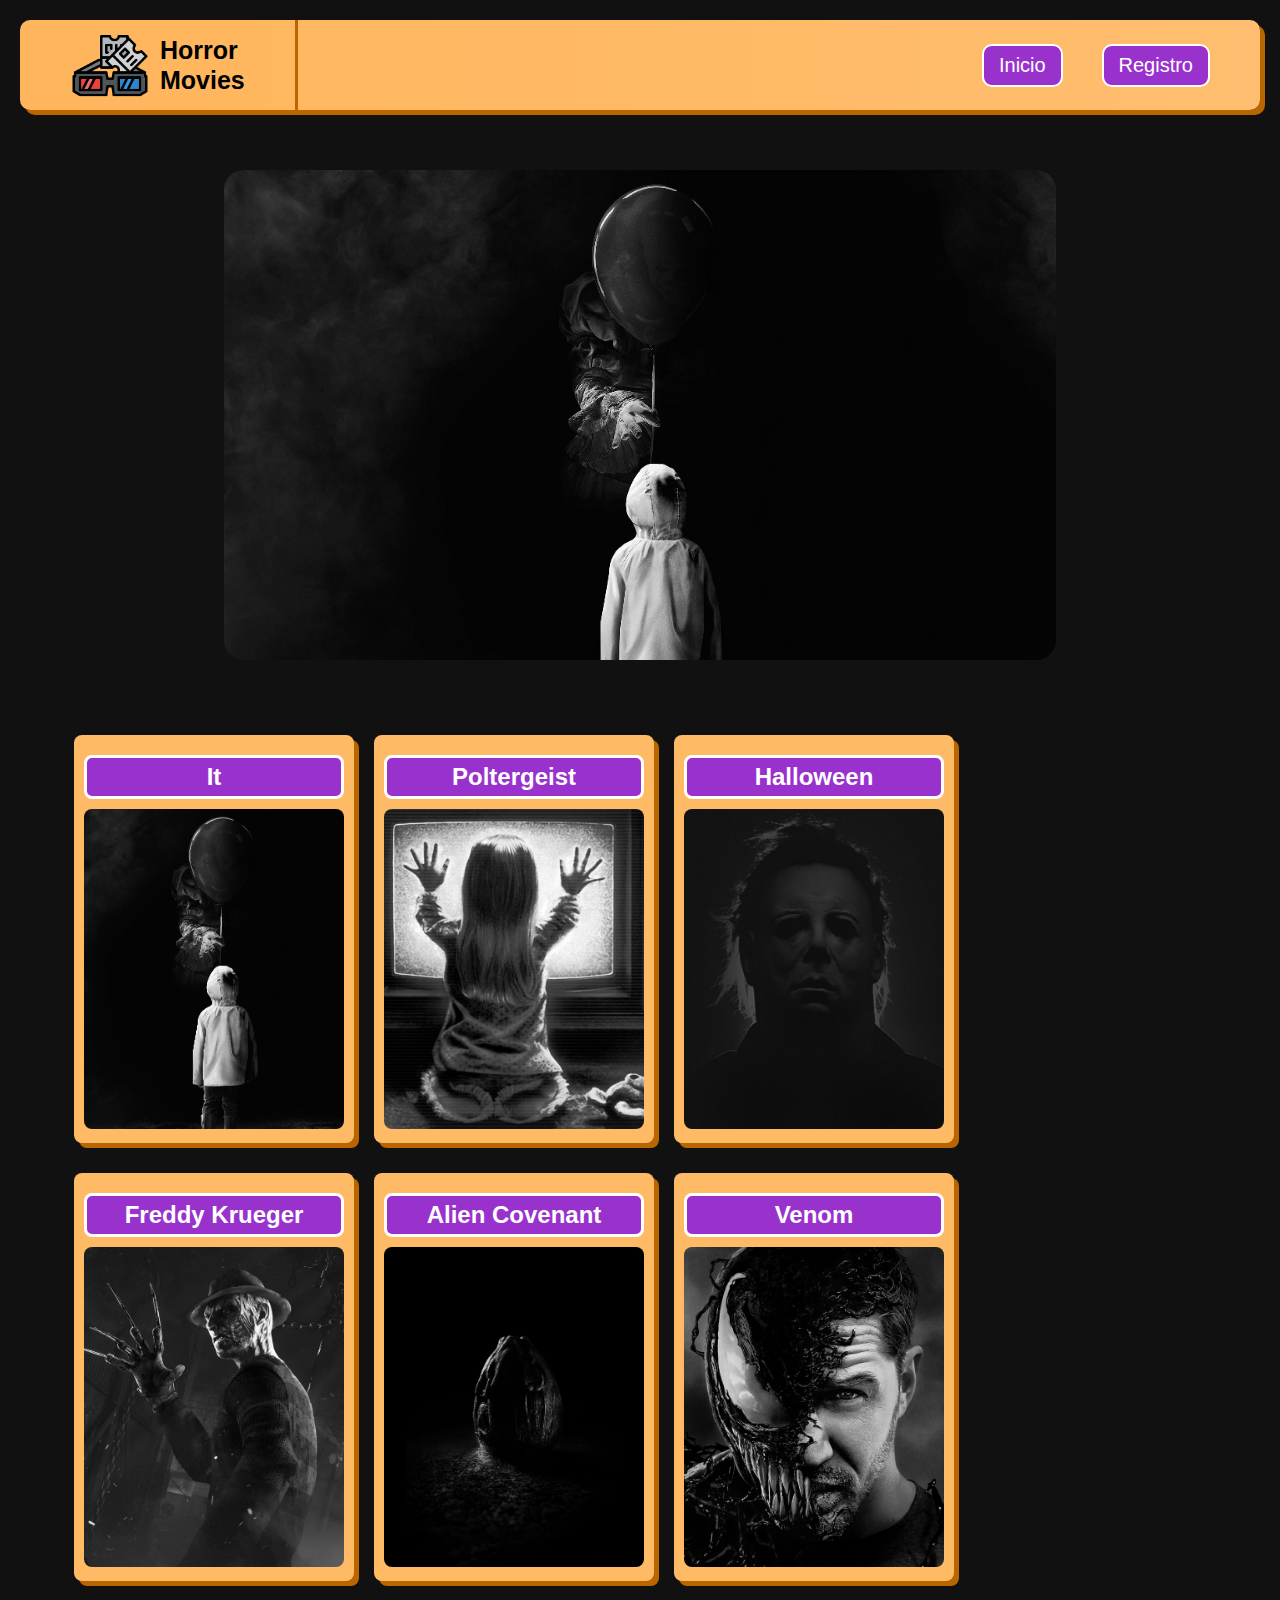
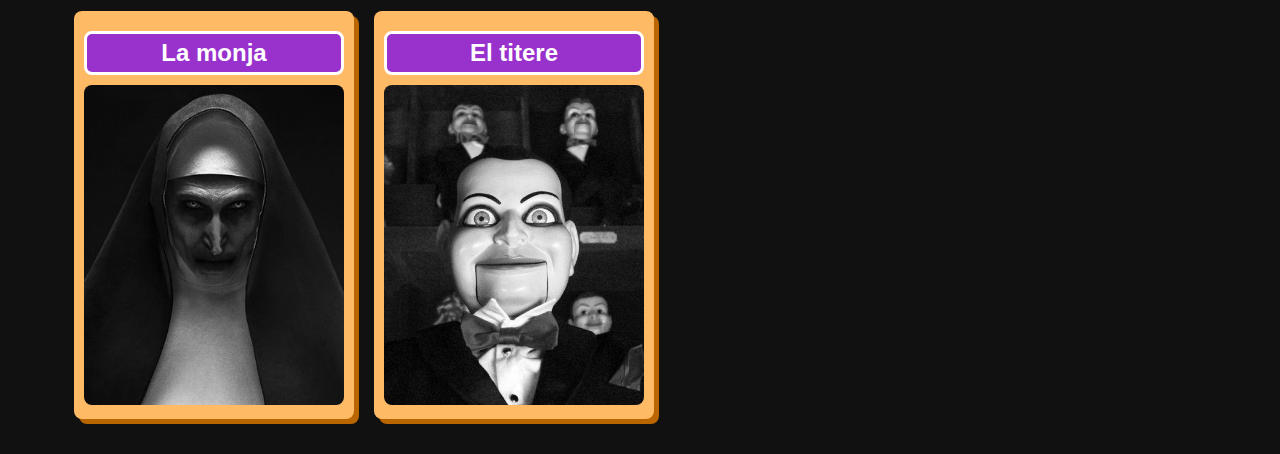
<file: index.html>
<!DOCTYPE html>
<html lang="en">
<head>
    <meta charset="UTF-8">
    <meta http-equiv="X-UA-Compatible" content="IE=edge">
    <meta name="viewport" content="width=device-width, initial-scale=1.0">
    <link rel="stylesheet" href="style/movie.css">
    <title>Películas</title>
</head>
<body>
    <nav>
        <div class="logo">
            <img src="./img/logo.png">
            <h3>Horror<br>Movies</h3>
        </div>
        
        <div class="page">
            <a href="index.html">Inicio</a>
            <a href="register.html">Registro</a>
        </div>
    </nav>

    <div class="slider">
        <ul>
            <li><img src="./img/it.jpg" alt="Pelicula de it el payaso"></li>
            <li><img src="./img/poltergeist.jpg" alt="Pelicula de poltergeist"></li>
            <li><img src="./img/halloween.jpg" alt="Pelicula de halloween"></li>
            <li><img src="./img/freddykrueger.jpg" alt="Pelicula de freddy krueger"></li>
        </ul>
    </div>

    <div id="card"></div>
    <script src="js/peliculas.js"></script>
</body>
</html>
</file>
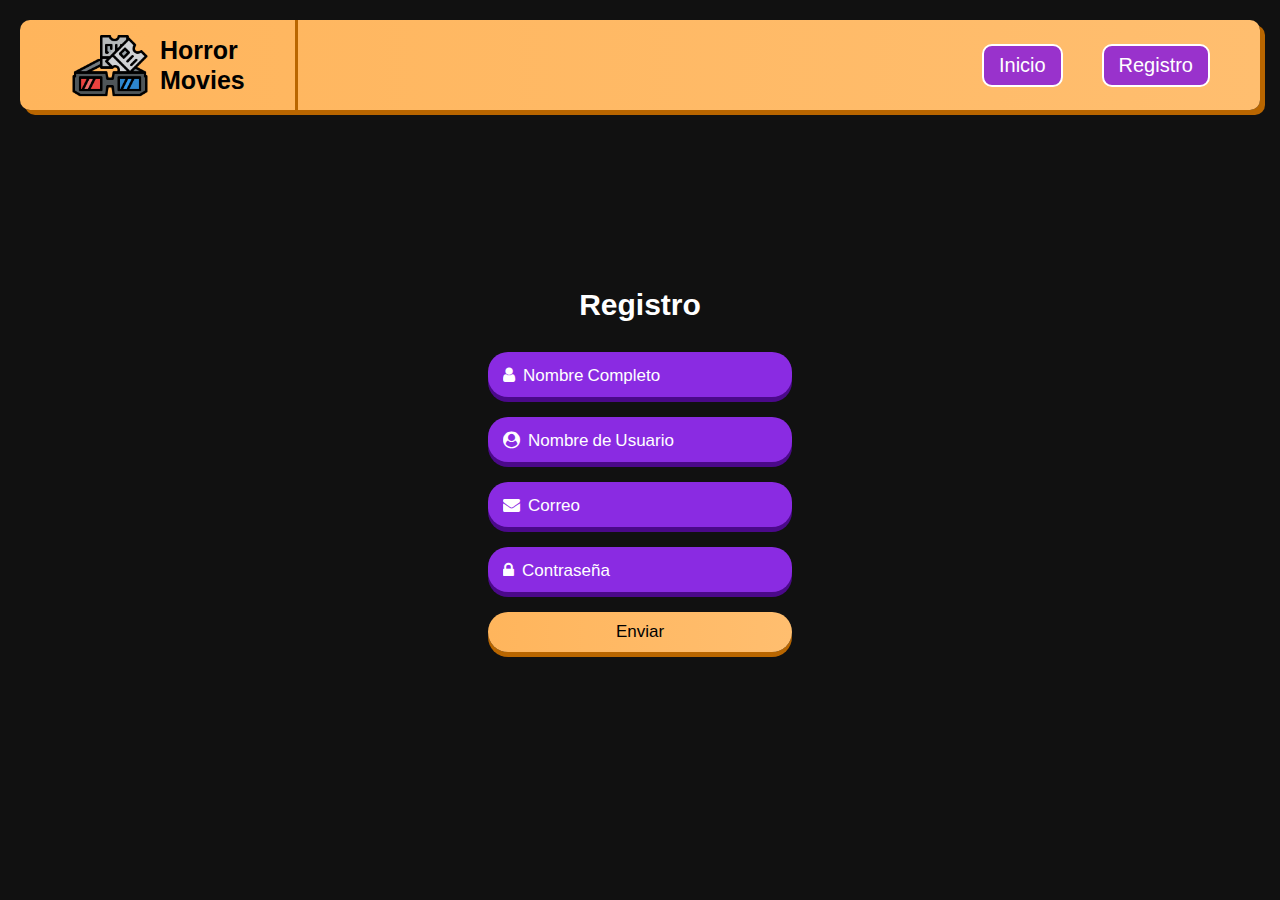
<file: register.html>
<!DOCTYPE html>
<html lang="en">
<head>
    <meta charset="UTF-8">
    <meta http-equiv="X-UA-Compatible" content="IE=edge">
    <meta name="viewport" content="width=device-width, initial-scale=1.0">
    <link href="https://cdnjs.cloudflare.com/ajax/libs/font-awesome/4.7.0/css/font-awesome.min.css" rel="stylesheet"/>
    <link rel="stylesheet" href="style/register.css">
    <title>Registro</title>
</head>
<body>
    <nav>
        <div class="logo">
            <img src="./img/logo.png">
            <h3>Horror<br>Movies</h3>
        </div>
        
        <div class="page">
            <a href="index.html">Inicio</a>
            <a href="register.html">Registro</a>
        </div>
    </nav>
    <section>
        <div class="register">
            <form>
                <h1>Registro</h1>
                <input type="text" id="name" placeholder="&#xf007;  Nombre Completo">
                <input type="text" id="user" placeholder="&#xf2bd;  Nombre de Usuario">
                <input type="email" id="emailr" placeholder="&#xf0e0;  Correo">
                <input type="password" id="passwordr" placeholder="&#xf023;  Contraseña">
                <button type="button" onclick="register()">Enviar</button>
            </form>
        </div>


        <div class="login">
            <form>
                <h1>Iniciar Sesión</h1>
                <input type="email" id="emaill" placeholder="&#xf0e0;  Correo">
                <input type="password" id="passwordl" placeholder="&#xf023;  Contraseña">

                <button type="button" onclick="">Log In</button>
            </form>
        </div>
    </section>
    <script src="js/registro.js"></script>
</body>
</html>
</file>
<file: style/movie.css>
*{
    margin: 0;
    padding: 0;
    box-sizing: border-box;
}
body{
    font-family: Arial, Helvetica, sans-serif;
    background-color: rgb(17, 17, 17);
}
nav{
    border-radius: 10px;
    height: 90px;
    padding:  0 50px;
    display: flex;
    justify-content: space-between;
    align-items: center;
    background: linear-gradient(to right, #ffb55c, #ffbe6f);
    margin: 20px;
    margin-bottom: 60px;
    box-shadow: 5px 5px 0 #b96600;
}
nav .logo{
    height: 100%;
    display: flex;
    align-items: center;
    border-right: 3px solid #b96600;
    padding-right: 50px;
}
nav .logo h3{
    font-size: 25px;
    line-height: 30px;
}
nav img{
    filter: none;
    width: 80px;
    margin-right: 10px;
}
nav .page{
    width: 20%;
    display: flex;
    justify-content: space-between;
}
nav .page a{
    text-decoration: none;
    font-size: 20px;
    color: #fff;
    background-color: darkorchid;
    padding: 8px 15px;
    border-radius: 10px;
    border: 2px solid #fff;   
    
}
nav .page a:hover, h2:hover{
    cursor: pointer;
    box-shadow: inset 0 0 10px 0 black;
}


/* Slider automatico */
.slider{
    border-radius: 20px;
    width: 65%;
    margin: auto;
    margin-bottom: 60px;
    overflow: hidden;
}
.slider ul{
    display: flex;
    width: 400%;
    animation: displacement 20s infinite alternate;
}
.slider li{
    width: 100%;
    height: 490px;
    list-style: none;
}
img{
    width: 100%;
    filter: grayscale(100%);
}
img:hover{
    cursor: pointer;
    filter: none;
}

@keyframes displacement {
    0% {margin-left: 0;}
    20% {margin-left: 0;}

    25% {margin-left: -100%;}
    45% {margin-left: -100%;}

    50% {margin-left: -200%;}
    70% {margin-left: -200%;}

    75% {margin-left: -300%;}
    100% {margin-left: -300%;}
}
</file>
<file: style/register.css>
*{
    margin: 0;
    padding: 0;
    box-sizing: border-box;
}
body{
    font-family: Arial, Helvetica, sans-serif;
    background-color: rgb(17, 17, 17);
}
nav{
    border-radius: 10px;
    height: 90px;
    padding:  0 50px;
    display: flex;
    justify-content: space-between;
    align-items: center;
    background: linear-gradient(to right, #ffb55c, #ffbe6f);
    margin: 20px 20px 0 20px;
    box-shadow: 5px 5px 0 #b96600;
}
nav .logo{
    height: 100%;
    display: flex;
    align-items: center;
    border-right: 3px solid #b96600;
    padding-right: 50px;
}
nav .logo h3{
    font-size: 25px;
    line-height: 30px;
}
nav img{
    filter: none;
    width: 80px;
    margin-right: 10px;
}
nav .page{
    width: 20%;
    display: flex;
    justify-content: space-between;
}
nav .page a{
    text-decoration: none;
    font-size: 20px;
    color: #fff;
    background-color: darkorchid;
    padding: 8px 15px;
    border-radius: 10px;
    border: 2px solid #fff;   
    
}
nav .page a:hover, h2:hover{
    cursor: pointer;
    box-shadow: inset 0 0 10px 0 black;
}

section{
    height: 80vh;
    display: flex;
    align-items: center;
}
.register, .login{
    display: flex;
    justify-content: center;
    align-items: center;
    width: 100%;

}
.register form, .login form{
    padding: 30px 10px;
    width: 400px;
    display: flex;
    flex-direction: column;
    align-items: center;
}
.register h1, .login h1{
    color: #fff;
    font-size: 30px;
    margin-bottom: 30px;
}

.register form label, .login form label{
    font-size: 20px;
}
.register form input, .login form input{
    border: none;
    border-radius: 20px;
    padding: 5px 15px;
    height: 45px;
    width: 80%;
    color: #fff;
    margin-bottom: 20px;
    font-size: 17px;
    background-color: blueviolet;
    box-shadow: 0px 5px 0 rgb(75, 9, 138);
    outline: none;
}

input{ 
	font-family: FontAwesome, "Open Sans", Verdana, sans-serif;
    font-style: normal;
    font-weight: normal;
    text-decoration: inherit;
}

.register form input::placeholder, .login form input::placeholder{
    color: #fff;
}
.register form button, .login form button{
    height: 45px;
    width: 80%;
    border:none;
    border-radius: 20px;
    height: 40px;
    margin: 0 auto;
    font-size: 17px;
    background: linear-gradient(to right, #ffb55c, #ffbe6f);
    box-shadow: 0px 5px 0 #b96600;
    cursor: pointer;
}
.register form button:hover, .login form button:hover{
    border: 2px solid rgb(255, 255, 255);

}
.login{
    display: none;
}
</file>
